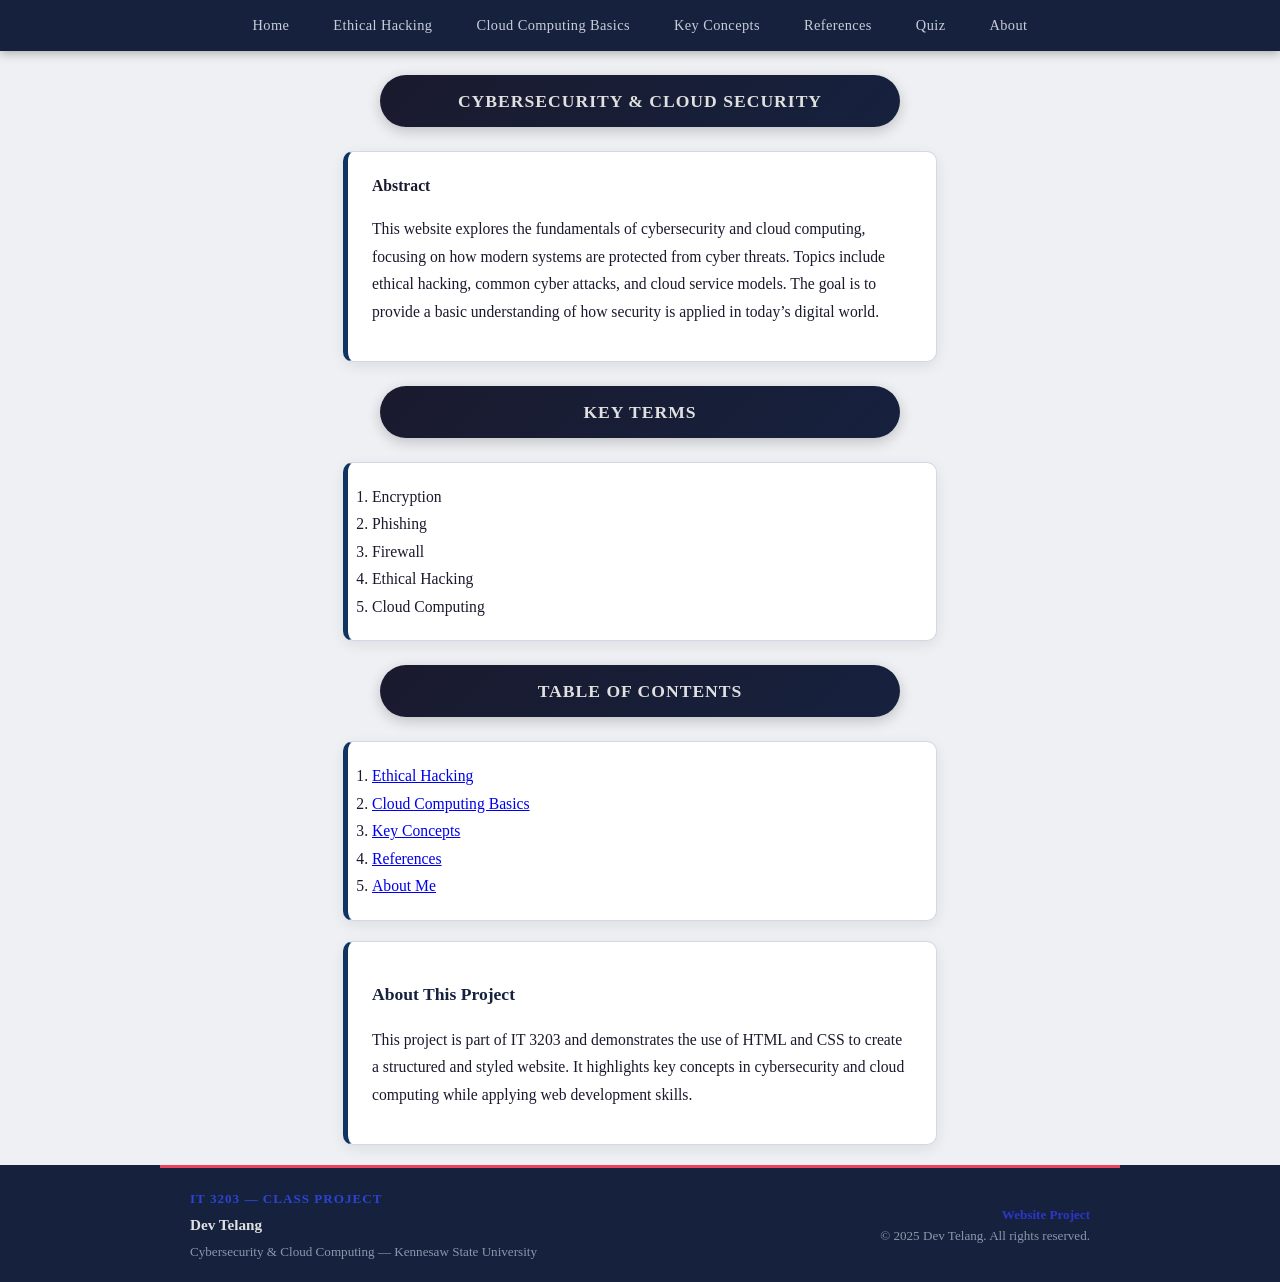
<file: index.html>
<!DOCTYPE html>
<html lang="en">
<head>
    
    <meta charset="UTF-8">
    <meta name="viewport" content="width=device-width, initial-scale=1.0">
    <title>Cybersecurity and Cloud Computing</title>
    <link rel="stylesheet" href="css/style.css">
</head>
<!-- Index Page-->


  

<!-- Navigation -->
    <nav>
    <ul class="navbar">
        <li><a href="index.html">Home</a></li>
        <li><a href="topic1.html">Ethical Hacking</a></li>
        <li><a href="topic2.html">Cloud Computing Basics</a></li>
        <li><a href="concepts.html">Key Concepts</a></li>
        <li><a href="references.html">References</a></li>
        <li><a href="quiz.html">Quiz</a></li>
        <li><a href="about.html">About</a></li>
    </ul>
</nav>
 
<header>
    <h2>Cybersecurity & Cloud Security</h2>
    
    
    <div class="p-box">
        <b>Abstract</b><br>
        <p>
        This website explores the fundamentals of cybersecurity and cloud computing,
            focusing on how modern systems are protected from cyber threats. Topics include
            ethical hacking, common cyber attacks, and cloud service models. The goal is to
            provide a basic understanding of how security is applied in today’s digital world.
    </p>
    </div>

<section>
    <h2>Key Terms</h2>
    <ol class="p-box">
        <li>Encryption</li>
        <li>Phishing</li>
        <li>Firewall</li>
        <li>Ethical Hacking</li>
        <li>Cloud Computing</li>
    </ol>
</section>


<section>
    <h2>Table of Contents</h2>
    <ol class="p-box">
        <li><a href="topic1.html">Ethical Hacking</a></li>
        <li><a href="topic2.html">Cloud Computing Basics</a></li>
        <li><a href="concepts.html">Key Concepts</a></li>
        <li><a href="references.html">References</a></li>
        <li><a href="about.html">About Me</a></li>
    </ol>
</section>




    

    <div class="p-box">
        <h3>About This Project</h3>
        <p>
            This project is part of IT 3203 and demonstrates the use of HTML and CSS
            to create a structured and styled website. It highlights key concepts in
            cybersecurity and cloud computing while applying web development skills.
        </p>
    </div>
</section>

<!-- Footer (consistent across all pages) -->
    <footer>
        <div class="footer-content">
            <div class="footer-left">
                <span class="footer-course">IT 3203 &mdash; Class Project</span>
                <span class="footer-name">Dev Telang</span>
                <span class="footer-desc">
                    Cybersecurity &amp; Cloud Computing
                    &mdash; Kennesaw State University
                </span>
            </div>
            <div class="footer-right">
                <a href="https://github.com/Devtel0912/Project-Milestone.git">Website Project</a><br>
                &copy; 2025 Dev Telang. All rights reserved.
            </div>
        </div>
    </footer>


</header>
</body>
</html>
</file>
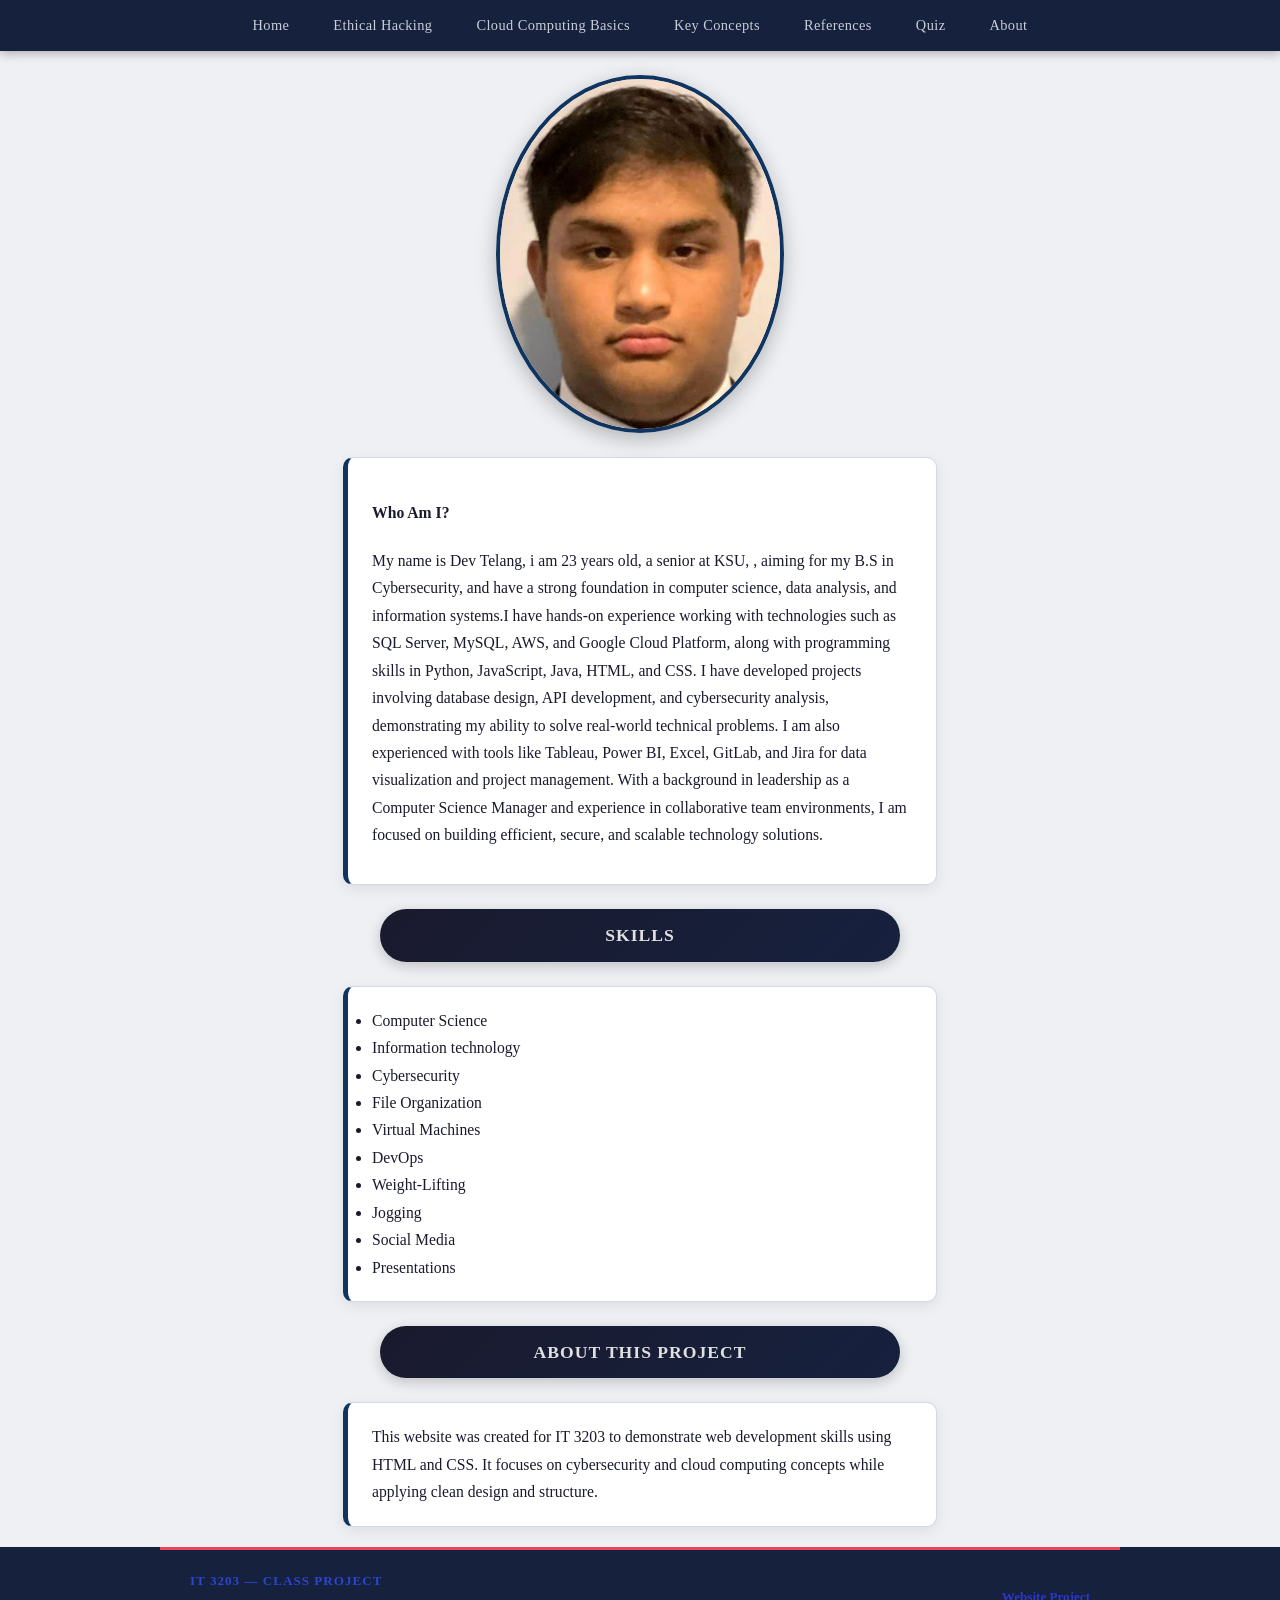
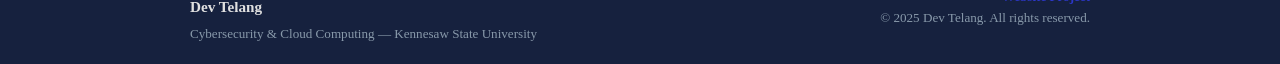
<file: about.html>
<!DOCTYPE html>
<html lang="en">
<head>
   
    <meta charset="UTF-8">
    <meta name="viewport" content="width=device-width, initial-scale=1.0">
    <title>Web Project</title>
    <link rel="stylesheet" href="css/style.css">
</head>
<!-- About Page -->
<body>
     <!-- Navigation Menu -->
    <nav>
    <ul class="navbar">
        <li><a href="index.html">Home</a></li>
        <li><a href="topic1.html">Ethical Hacking</a></li>
        <li><a href="topic2.html">Cloud Computing Basics</a></li>
        <li><a href="concepts.html">Key Concepts</a></li>
        <li><a href="references.html">References</a></li>
        <li><a href="quiz.html">Quiz</a></li>
        <li><a href="about.html">About</a></li>
    </ul>
</nav>
    <img src="IMAGES/IMG_0867 (2).jpg">
    <div class="p-box">
            <h4>Who Am I?</h4>
            <p>
              My name is Dev Telang, i am 23 years old, a senior at KSU,
              , aiming for my B.S in Cybersecurity, and have a strong foundation in computer science, 
              data analysis, and information systems.I have hands-on experience working with technologies such as SQL Server, MySQL, AWS, and Google Cloud Platform,
               along with programming skills in 
               Python, JavaScript, Java, HTML, and CSS. 
               I have developed projects involving database design, API development, and cybersecurity analysis, demonstrating my ability to solve real-world technical problems. 
               I am also experienced with tools like Tableau, Power BI, Excel, GitLab, and Jira for data visualization and project management. With a background in leadership as a Computer Science Manager and experience in collaborative team environments,
               I am focused on building efficient, secure, and scalable technology solutions.
            </p>
            </div>
            <h2><b>Skills</b></h2>
            <ul class="p-box">
                <li>Computer Science</li>
                <li>Information technology</li>
                <li>Cybersecurity</li>
                <li>File Organization</li>
                <li>Virtual Machines</li>
                <li>DevOps</li>
                <li>Weight-Lifting</li>
                <li>Jogging</li>
                <li>Social Media</li>
                <li>Presentations</li>

            </ul>


            <section>
    <h2>About This Project</h2>
    <p class="p-box">
        This website was created for IT 3203 to demonstrate web development
        skills using HTML and CSS. It focuses on cybersecurity and cloud
        computing concepts while applying clean design and structure.
    </p>
</section>






<!-- Footer (consistent across all pages) -->
    <footer>
        <div class="footer-content">
            <div class="footer-left">
                <span class="footer-course">IT 3203 &mdash; Class Project</span>
                <span class="footer-name">Dev Telang</span>
                <span class="footer-desc">
                    Cybersecurity &amp; Cloud Computing
                    &mdash; Kennesaw State University
                </span>
            </div>
            <div class="footer-right">
                <a href="https://github.com/Devtel0912/Project-Milestone.git">Website Project</a><br>
                &copy; 2025 Dev Telang. All rights reserved.
            </div>
        </div>
    </footer>

</body>
</html>
</body>
</html>
</file>
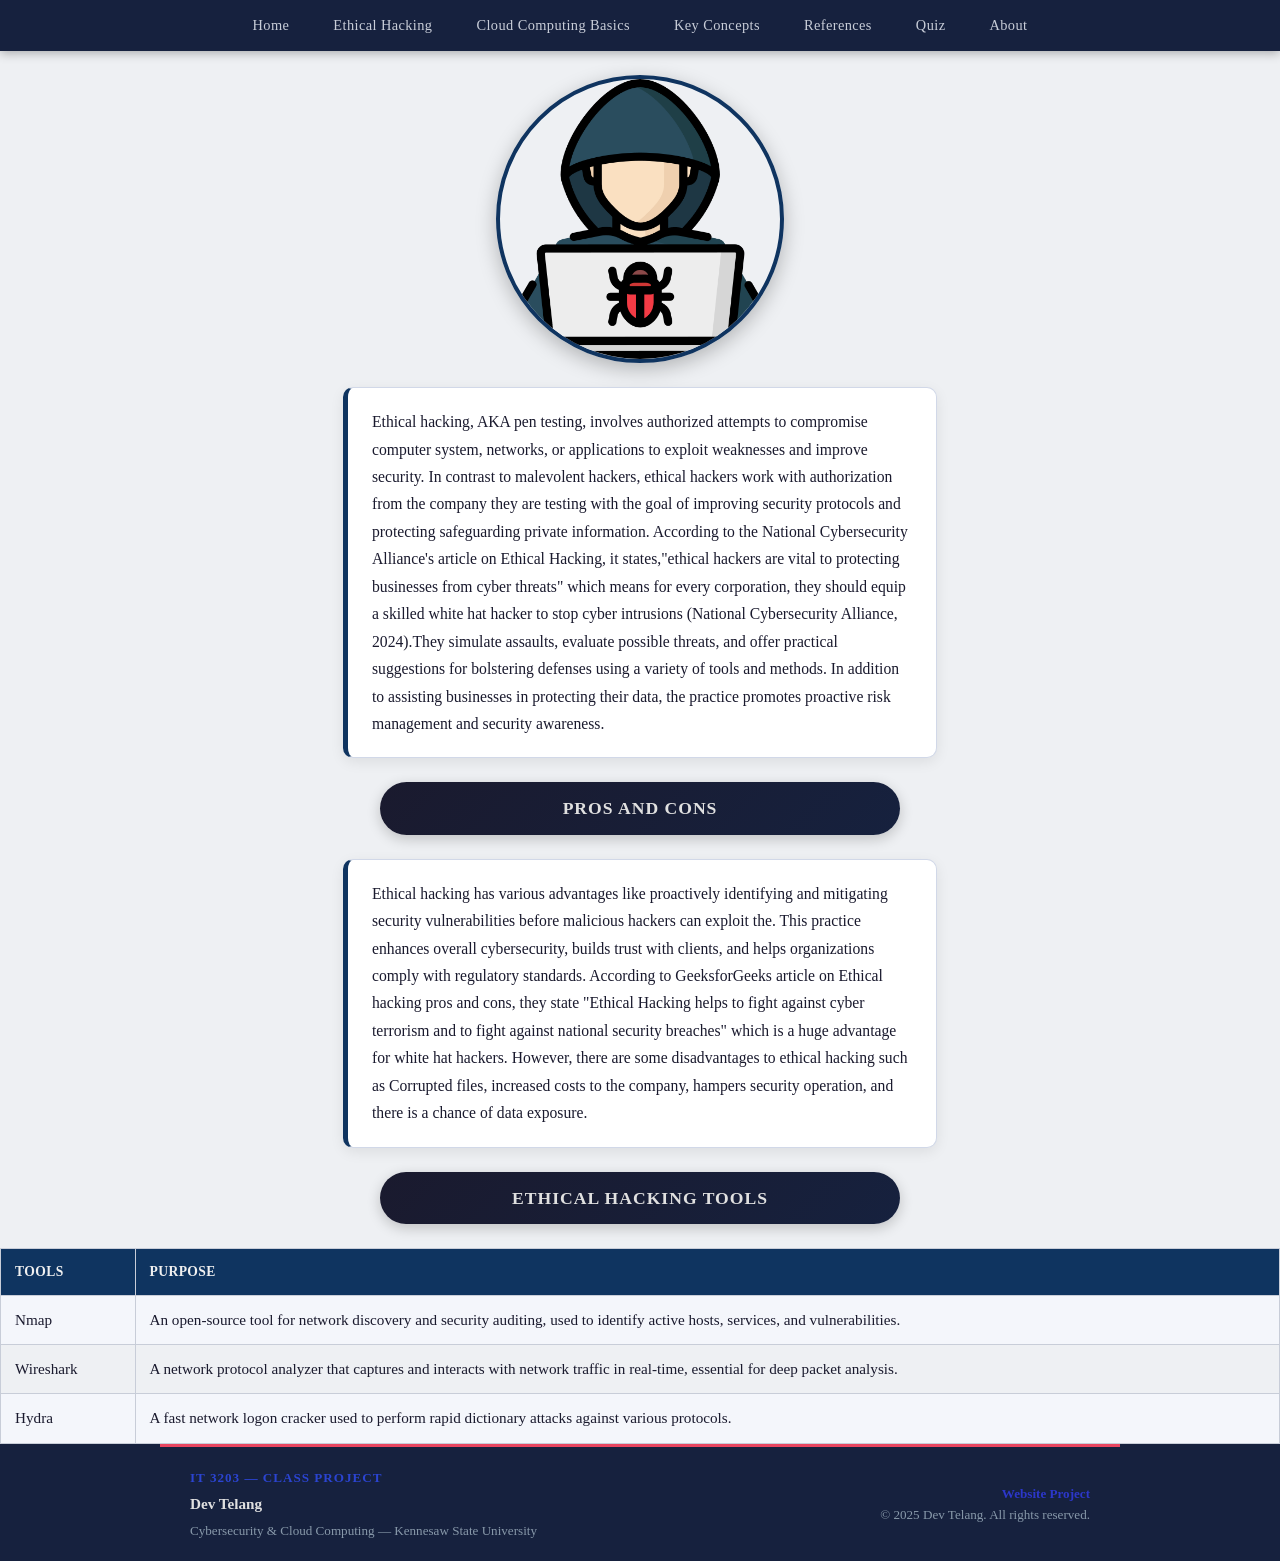
<file: topic1.html>
<!DOCTYPE html>
<html lang="en">
<head>
    <meta charset="UTF-8">
    <meta name="viewport" content="width=device-width, initial-scale=1.0">
    <title>Web Project</title>
    <link rel="stylesheet" href="css/style.css">
</head>
<!-- Topic 1 Page -->
<body>
    <!-- Navigation Menu -->
        <nav>
    <ul class="navbar">
        <li><a href="index.html">Home</a></li>
        <li><a href="topic1.html">Ethical Hacking</a></li>
        <li><a href="topic2.html">Cloud Computing Basics</a></li>
        <li><a href="concepts.html">Key Concepts</a></li>
        <li><a href="references.html">References</a></li>
        <li><a href="quiz.html">Quiz</a></li>
        <li><a href="about.html">About</a></li>
    </ul>
</nav>

    <!-- Ethical Hacking Icon/Image -->
   <img src="IMAGES/EH Icon.png" class="EH">
   
    
        <p class="p-box">
            Ethical hacking, AKA pen testing, involves authorized attempts to compromise computer system, networks, or applications to exploit weaknesses and improve security. In contrast to malevolent hackers, ethical hackers work with authorization from the company they are testing with the goal of improving security protocols and protecting safeguarding private information. According to the National Cybersecurity Alliance's article on Ethical Hacking, it states,"ethical hackers are vital to protecting businesses from cyber threats" which means for every corporation, they should equip a skilled white hat hacker to stop cyber intrusions (National Cybersecurity Alliance, 2024).They simulate assaults, evaluate possible threats, and offer practical suggestions for bolstering defenses using a variety of tools and methods. In addition to assisting businesses in protecting their data, the practice promotes proactive risk management and security awareness.
        </p>
        <!-- Description continues -->


        <!-- ================================
     PROS AND CONS SECTION
================================= -->
<h2>Pros and Cons</h2>
<p class="p-box">
    Ethical hacking has various advantages like proactively identifying and mitigating security vulnerabilities before malicious hackers can exploit the. This practice enhances overall cybersecurity, builds trust with clients, and helps organizations comply with regulatory standards. According to GeeksforGeeks article on Ethical hacking pros and cons, they state "Ethical Hacking helps to fight against cyber terrorism and to fight against national security breaches" which is a huge advantage for white hat hackers. However, there are some disadvantages to ethical hacking such as Corrupted files, increased costs to the company, hampers security operation, and there is a chance of data exposure.
</p>                   


<!-- ================================
     TOOLS TABLE SECTION
================================= -->

 <h2>Ethical Hacking Tools</h2>
 <table>
    <tr>
        <th>Tools</th>
        <th>Purpose</th>
    </tr>
<tr>
        <td>Nmap</td>
        <td>An open-source tool for network discovery and security auditing, used to identify active hosts, services, and vulnerabilities.</td>
    </tr>
    <tr>
        <td>Wireshark</td>
        <td>A network protocol analyzer that captures and interacts with network traffic in real-time, essential for deep packet analysis.</td>
    </tr>
    <tr>
        <td>Hydra</td>
        <td>A fast network logon cracker used to perform rapid dictionary attacks against various protocols.</td>
    </tr>
</table>






<!-- Footer (consistent across all pages) -->
    <footer>
        <div class="footer-content">
            <div class="footer-left">
                <span class="footer-course">IT 3203 &mdash; Class Project</span>
                <span class="footer-name">Dev Telang</span>
                <span class="footer-desc">
                    Cybersecurity &amp; Cloud Computing
                    &mdash; Kennesaw State University
                </span>
            </div>
            <div class="footer-right">
                <a href="https://github.com/Devtel0912/Project-Milestone.git">Website Project</a><br>
                &copy; 2025 Dev Telang. All rights reserved.
            </div>
        </div>
    </footer>
</body>
</html>
</file>
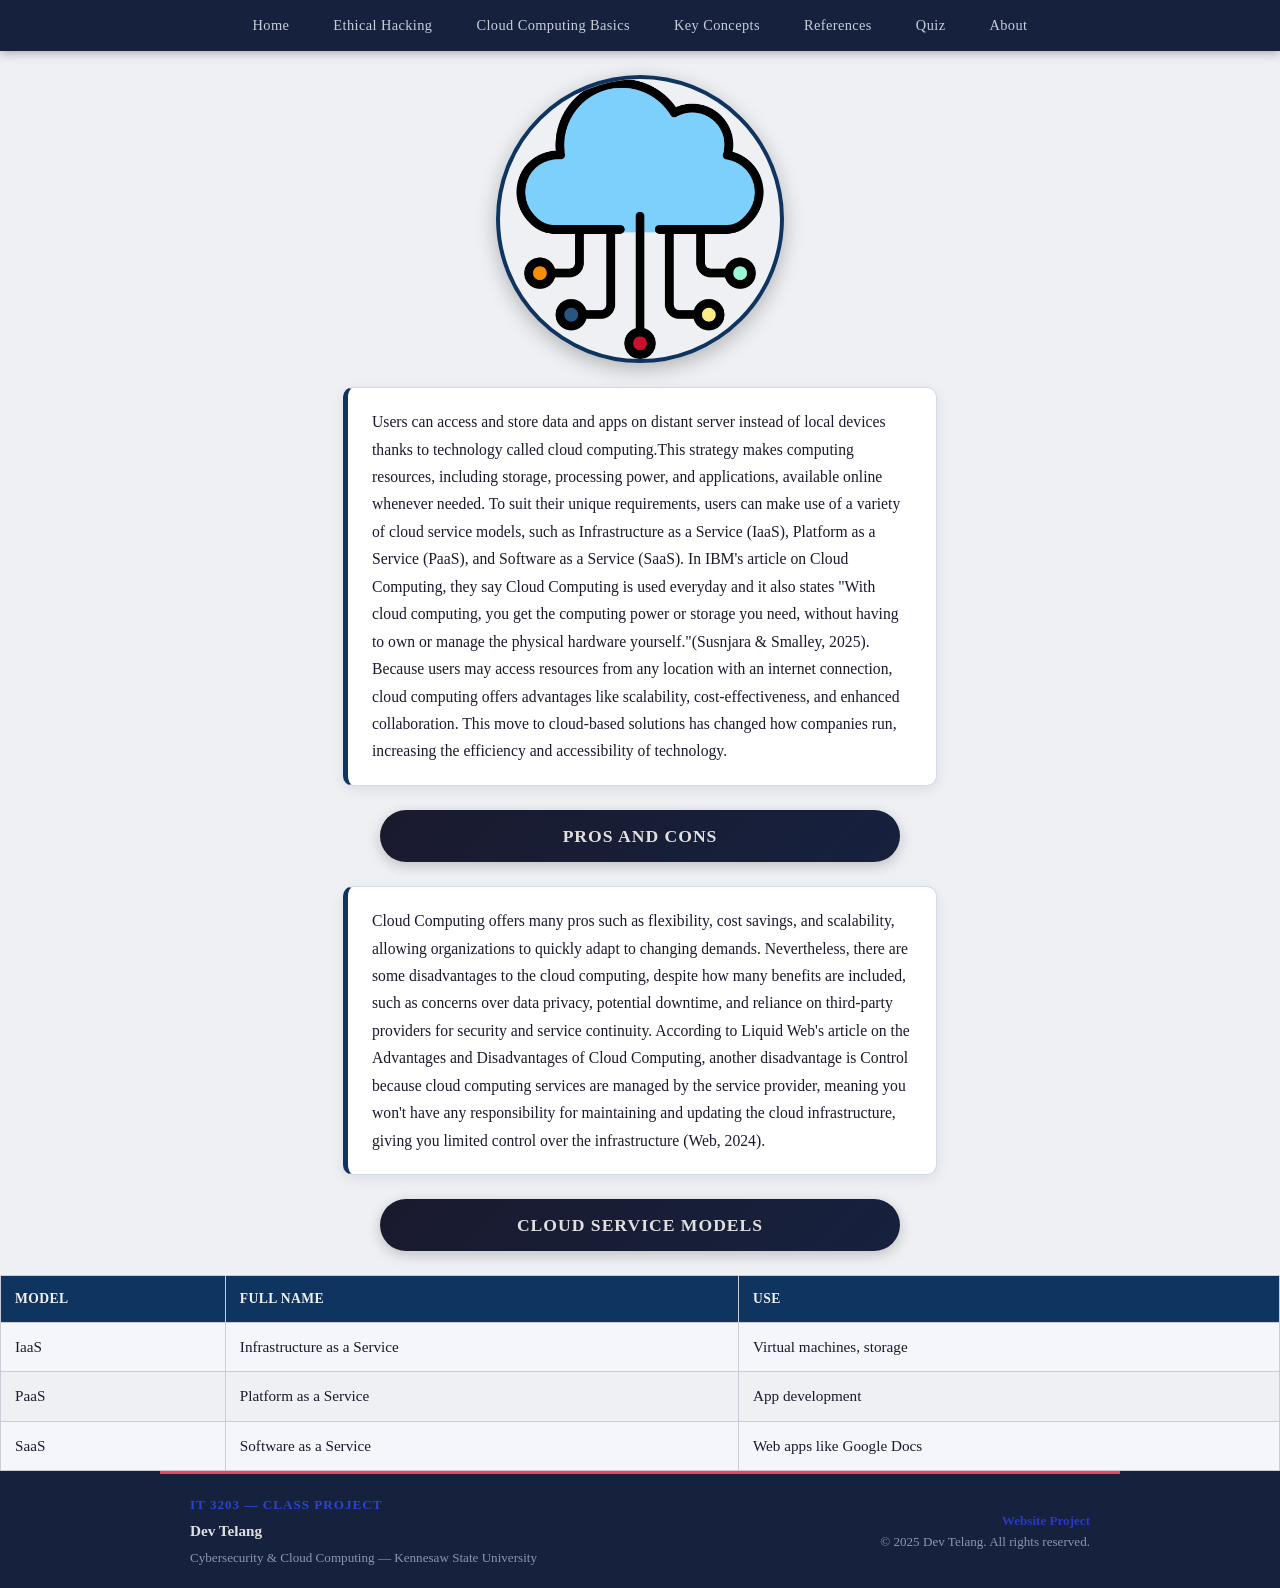
<file: topic2.html>
<!DOCTYPE html>
<html lang="en">
<head>
     <!-- ================================
         META INFORMATION
    ================================= -->
    <meta charset="UTF-8">
    <meta name="viewport" content="width=device-width, initial-scale=1.0">
    <!-- Title shown in browser tab -->
    <title>Web Project</title>
    <link rel="stylesheet" href="css/style.css">
</head>
<!-- TOPIC 2 PAGE: CLOUD COMPUTING BASICS-->
<body>

    <!-- ================================
         NAVAIGATION BAR
    ================================= -->
        <nav>
    <ul class="navbar">
        <li><a href="index.html">Home</a></li>
        <li><a href="topic1.html">Ethical Hacking</a></li>
        <li><a href="topic2.html">Cloud Computing Basics</a></li>
        <li><a href="concepts.html">Key Concepts</a></li>
        <li><a href="references.html">References</a></li>
        <li><a href="quiz.html">Quiz</a></li>
        <li><a href="about.html">About</a></li>
    </ul>
</nav>
<!-- Cloud Computing image -->
  <img src="IMAGES/Cloud-Computing.png">


   <!-- ================================
         INTRODUCTION PARAGRAPH
    ================================= -->
        <p class="p-box">
           Users can access and store data and apps
           on distant server instead of local devices thanks to technology called cloud computing.This strategy makes computing resources, including storage,
           processing power, and applications, available online whenever needed.
            To suit their unique requirements, users can make use of a variety of cloud service models, 
            such as Infrastructure as a Service (IaaS), Platform as a Service (PaaS), and Software as a Service (SaaS). In IBM's article on Cloud Computing,
            they say Cloud Computing  is used everyday and it also states "With cloud computing, you get the computing power or storage you need, without having to own or manage the physical hardware yourself."(Susnjara & Smalley, 2025).
            Because users may access resources from any location with an internet connection, cloud computing offers advantages
            like scalability, cost-effectiveness, and enhanced collaboration. 
            This move to cloud-based solutions has changed how companies run, increasing the efficiency and accessibility of technology.
                    </p>

    <!--- PROS AND CONS SECTION-->
<h2>Pros and Cons</h2>
<p class="p-box">
    Cloud Computing offers many pros such as  flexibility, cost savings, and scalability, allowing organizations to quickly adapt to changing demands. Nevertheless, there are some disadvantages to the cloud computing, despite how many benefits are included, such as  concerns over data privacy, potential downtime, and reliance on third-party providers for security and service continuity. According to Liquid Web's article on the Advantages and Disadvantages of Cloud Computing, another disadvantage is Control because cloud computing services are managed by the service provider, meaning you won't have any responsibility for maintaining and updating the cloud infrastructure, giving you limited control over the infrastructure (Web, 2024).
</p>                   

<!-- ================================
         CLOUD SERVICE MODELS TABLE
    ================================= -->

<h2>Cloud Service Models</h2>
 <table>
    <tr>
        <th>Model</th>
        <th>Full Name</th>
        <th>Use</th>
    </tr>
<tr>
    <!-- IaaS row -->
        <td>IaaS</td>
         <td>Infrastructure as a Service</td>
        <td>Virtual machines, storage</td>
    </tr>
    <tr>
        <!-- PaaS row -->
        <td>PaaS</td>
        <td>Platform as a Service</td>
        <td>App development</td>
    <tr>
        <!-- SaaS row -->
        <td>SaaS</td>
         <td>Software as a Service</td>
        <td>Web apps like Google Docs</td>
    </tr>
</table>





<!-- Footer (consistent across all pages) -->
    <footer>
        <div class="footer-content">
            <div class="footer-left">
                <span class="footer-course">IT 3203 &mdash; Class Project</span>
                <span class="footer-name">Dev Telang</span>
                <span class="footer-desc">
                    Cybersecurity &amp; Cloud Computing
                    &mdash; Kennesaw State University
                </span>
            </div>
            <div class="footer-right">
                <a href="https://github.com/Devtel0912/Project-Milestone.git">Website Project</a><br>
                &copy; 2025 Dev Telang. All rights reserved.
            </div>
        </div>
    </footer>
</body>
</html>
</file>
<file: css/style.css>
/* ==========================================
   IT 3203 Project - Main Stylesheet
   Author: Dev Telang
   File: style.css

   Purpose:
   This stylesheet controls the layout, design,
   typography, navigation menu, quiz page, and
   responsive design styling for all pages.
========================================== */


/* ==========================================
   GLOBAL PAGE STYLES
   - Applies to all pages
========================================== */




/* Page base */
body {
    font-family: 'Segoe UI', 'Times New Roman', serif;
    margin: 0;
    background-color: #eef0f3;
    color: #1a1a2e;
    line-height: 1.6;
}
 
/* Section headings */
h1 {
    font-size: 2rem;
    font-weight: 700;
    color: #1a1a2e;
    text-align: center;
    margin: 30px 0 10px;
    letter-spacing: 0.5px;
}
 
h2 {
    background: linear-gradient(135deg, #1a1a2e, #16213e);
    color: #e0e0e0;
    border-radius: 50px;
    width: 480px;
    display: flex;
    justify-content: center;
    align-items: center;
    margin: 24px auto;
    padding: 12px 20px;
    font-size: 1.1rem;
    letter-spacing: 1px;
    text-transform: uppercase;
    box-shadow: 0 4px 14px rgba(0, 0, 0, 0.2);
}
 
h3 {
    font-size: 1.1rem;
    font-weight: 600;
    color: #16213e;
    margin-bottom: 8px;
}
 
/* Profile image */
img {
   width: 280px; /* Desktop image size */
    height: auto; /* Maintains aspect ratio */
    border-radius: 50%;
    border: 4px solid #0f3460;
    display: block;
    margin: 24px auto;
    animation: headshotFade 9s infinite;
    box-shadow: 0 6px 20px rgba(0, 0, 0, 0.25);
}
 
/* Expandable summary toggle */
summary {
    list-style: none;
    cursor: pointer;
    font-weight: 600;
    color: #0f3460;
    padding: 6px 0;
    transition: color 0.2s;
}
 
summary:hover {
    color: #e94560;
}
 
summary img:hover {
    opacity: 0.8;
}
 
/* Table layout */
table {
    width: 100%;
    border-collapse: collapse;  /* Removes extra spacing between borders */
    margin-top: 20px;
    font-size: 0.95rem;
}
 
th, td {
    border: 1px solid #c8cdd8;
    padding: 12px 14px;
    text-align: left;
}
 
th {
    background-color: #0f3460;
    color: #f0f0f0;
    font-weight: 600;
    letter-spacing: 0.4px;
    text-transform: uppercase;
    font-size: 0.85rem;
}
 
tr:nth-child(even) {
    background-color: #f4f6fb;
}
 
tr:hover {
    background-color: #dce8f7;
}
 
/* Buttons */
button {
    padding: 12px 24px;
    margin-top: 16px;
    cursor: pointer;
    background-color: #0f3460;
    color: #ffffff;
    border: none;
    border-radius: 8px;
    font-size: 15px;
    font-weight: 600;
    letter-spacing: 0.5px;
    transition: background-color 0.25s, transform 0.15s;
}
 
button:hover {
    background-color: #12209e;
    transform: translateY(-2px);
}
 
button:active {
    transform: translateY(0);
}
 
 footer {
    background-color: #16213e;
    color: #c8cdd8;
    margin-top: auto;
    padding: 0;
}

.footer-content {
    display: flex;
    justify-content: space-between;
    align-items: center;
    flex-wrap: wrap;
    gap: 10px;
    max-width: 900px;
    margin: 0 auto;
    padding: 20px 30px;
    border-top: 3px solid #e94560;
}
.footer-left  { 
    display: flex; 
    flex-direction: column; 
    gap: 4px; 
}
.footer-course { 
    font-size: 0.82rem; 
    font-weight: 700; color: #2b44d1;
    text-transform: uppercase; 
    letter-spacing: 1px;
 }
.footer-name   { 
    font-size: 0.95rem; 
    font-weight: 600; 
    color: #e0e0e0; 
}
.footer-desc   { 
    font-size: 0.82rem; 
    color: #8899aa; 
}
.footer-right  { 
    font-size: 0.82rem; 
    color: #8899aa; 
    text-align: right; 
}
.footer-right a { 
    color: #2c37ca; 
    text-decoration: none;
     font-weight: 600; 
    }
.footer-right a:hover { 
    color: #4559b1; 
    text-decoration: underline; 
}

/* ----------------------------------------------------------
   2. CLASS SELECTORS
   ---------------------------------------------------------- */
 
/* ---- Navigation bar ---- */
.navbar {
    display: flex;
    justify-content: center;
    list-style: none;
    background-color: #16213e;
    padding: 0;
    margin: 0;
    gap: 4px;
    box-shadow: 0 2px 10px rgba(0,0,0,0.3);
}
 
.navbar a {
    color: #c8cdd8;
    text-decoration: none;
    padding: 14px 20px;
    display: block;
    border-radius: 6px;
    font-size: 0.9rem;
    font-weight: 500;
    letter-spacing: 0.4px;
    transition: background-color 0.25s, color 0.25s;
}
 
.navbar a:hover {
    background-color: #0f3460;
    color: #ffffff;
}
 
/* Active / current page link
   Add class="active" to the <a> tag for the current page */
.navbar a.active {
    background-color: #011452;
    color: #e4e2e2;
    font-weight: 700;
    border-radius: 6px;
    border-bottom: 3px solid #0d1caa;
    text-decoration: underline;
    text-underline-offset: 4px;
}
 
/* ---- Fancy header banner ---- */
.fancy-header {
    background: linear-gradient(135deg, #16213e 0%, #0f3460 60%, #1a1a2e 100%);
    color: #e0e0e0;
    border-radius: 0 0 30px 30px;
    display: flex;
    justify-content: center;
    align-items: center;
    padding: 20px 30px;
    font-size: 1.6rem;
    font-weight: 700;
    letter-spacing: 1.5px;
    text-transform: uppercase;
    text-shadow: 0 2px 6px rgba(0,0,0,0.4);
    margin-bottom: 10px;
}
 



.page-content { 
    flex: 1; 
    padding-bottom: 20px; 
}


/* ---- Text / content boxes ---- */
.p-box {
    width: 540px;
    max-width: 92%;  /* Prevents content from overflowing */
    background-color: #ffffff;
    border: 1px solid #d1d8e8;
    border-left: 5px solid #0f3460;
    border-radius: 10px;
    padding: 20px 24px;
    box-shadow: 0 4px 14px rgba(0, 0, 0, 0.08);
    margin: 20px auto;
    line-height: 1.75;
    font-size: 0.98rem;
    color: #1a1a2e;
}
 
/* ---- Quiz container ---- */
.quiz-container {
    background-color: #ffffff;
    padding: 30px;
    max-width: 760px;
    margin: 36px auto;
    border-radius: 14px;
    border: 1px solid #d1d8e8;
    box-shadow: 0 6px 20px rgba(0, 0, 0, 0.1);
}
 
.question-block {
    margin-bottom: 22px;
    padding: 20px;
    border: 1px solid #c8cdd8;
    border-radius: 10px;
    background-color: #f7f9fd;
    transition: border-color 0.2s;
}
 
.question-block:hover {
    border-color: #0f3460;
}
 
.question-title {
    font-weight: 700;
    margin-bottom: 14px;
    font-size: 1rem;
    color: #1a1a2e;
}
 
.option {
    margin: 8px 0;
    font-size: 0.95rem;
    color: #2c2c4a;
}
 
.correct {
    color: #1a7f3c;
    font-weight: 700;
    background-color: #eaf7ef;
    border-radius: 6px;
    padding: 4px 10px;
}
 
.incorrect {
    color: #b91c1c;
    font-weight: 700;
    background-color: #fdecea;
    border-radius: 6px;
    padding: 4px 10px;
}
 
 
/* ----------------------------------------------------------
   3. ID SELECTORS
   ---------------------------------------------------------- */
 
/* Quiz result message — unique element, so uses ID */


#quiz    { 
    margin-bottom: 10px; 
}
#details { 
    margin-top: 16px; 
}


#result {
    margin-top: 24px;
    font-weight: 700;
    font-size: 1.2rem;
    text-align: center;
    color: #0f3460;
    padding: 16px;
    border-radius: 10px;
    background-color: #eef4fb;
    border: 1px solid #b8cfe8;
    letter-spacing: 0.3px;
}

 
/* ----------------------------------------------------------
   ANIMATION
   ---------------------------------------------------------- */
 
@keyframes headshotFade {
    0%   { opacity: 1; }
    50%  { opacity: 0.45; }
    100% { opacity: 1; }
}



/* -----------------------------
   RESPONSIVE DESIGN
----------------------------- */

/* Tablet screen (max 900px) */
@media (max-width: 900px) {

    h2 {
        width: 90%;
        font-size: 1rem;
    }

    .navbar {
        flex-wrap: wrap;
        justify-content: center;
    }

    img {
        width: 200px;
    }

    .quiz-container {
        width: 90%;
        padding: 20px;
    }
}


/* Phone screen (max 600px) */
@media (max-width: 600px) {

    body {
        font-size: 0.95rem;
    }

    .navbar {
        flex-direction: column;
        align-items: center;
    }

    .navbar a {
        width: 100%;
        text-align: center;
        padding: 12px;
    }

    h1 {
        font-size: 1.5rem;
    }

    h2 {
        width: 95%;
        font-size: 0.95rem;
        padding: 10px;
    }

    img {
        width: 160px;
    }

    table {
        font-size: 0.85rem;
        display: block;
        overflow-x: auto;
        white-space: nowrap;
    }

    button {
        width: 100%;
    }

    .p-box {
        width: 90%;
        padding: 15px;
    }

    .quiz-container {
        width: 95%;
        padding: 15px;
    }
}
</file>
